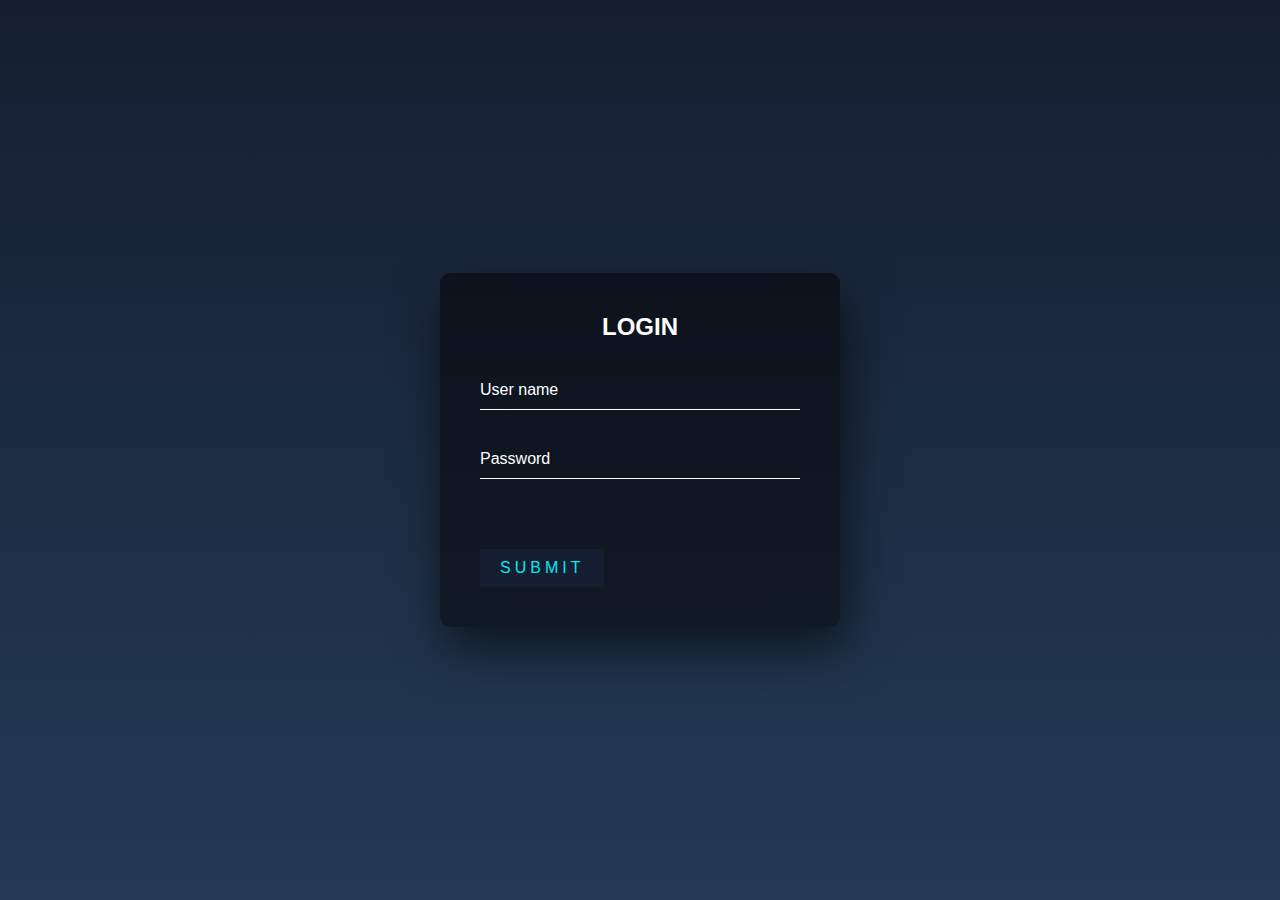
<file: index.html>
<!DOCTYPE html>
<html lang="en">
<head>
    <meta charset="UTF-8">
    <meta http-equiv="X-UA-Compatible" content="IE=edge">
    <meta name="viewport" content="width=device-width, initial-scale=1.0">
    <title>MW</title>
    <link rel="stylesheet" href="css/style.css">


</head>
<body>
    <div class="login-box">
        <h2>LOGIN</h2>
        <form>
            <div class="user-box">
                <input type="text" name ="" id="email" required>
                <label>User name</label>
            </div>
            <div class="user-box">
                <input type="password" name="" id="password" required>
                <label>Password</label>
            </div>
        <!--    
         <a href="home.html">
            <span></span>
            <span></span>
            <span></span>
            <span></span>
            submit
         </a>
        -->
        <button type="submit" value="Login" class="submit-btn" onclick="auth()">
            <span></span>
            <span></span>
            <span></span>
            <span></span>
            submit
        </button>
        </form>
    </div>

    <script>
        function auth(){
            var email = document.getElementById("email").value;
            var password = document.getElementById("password").value;
            if (email == "ad" && password == "123"){
                window.location="home.html";
                alert("success");
            }
            else{
                alert("Fail");
                return;
            }
        }
    </script>
</body>
</html>
</file>
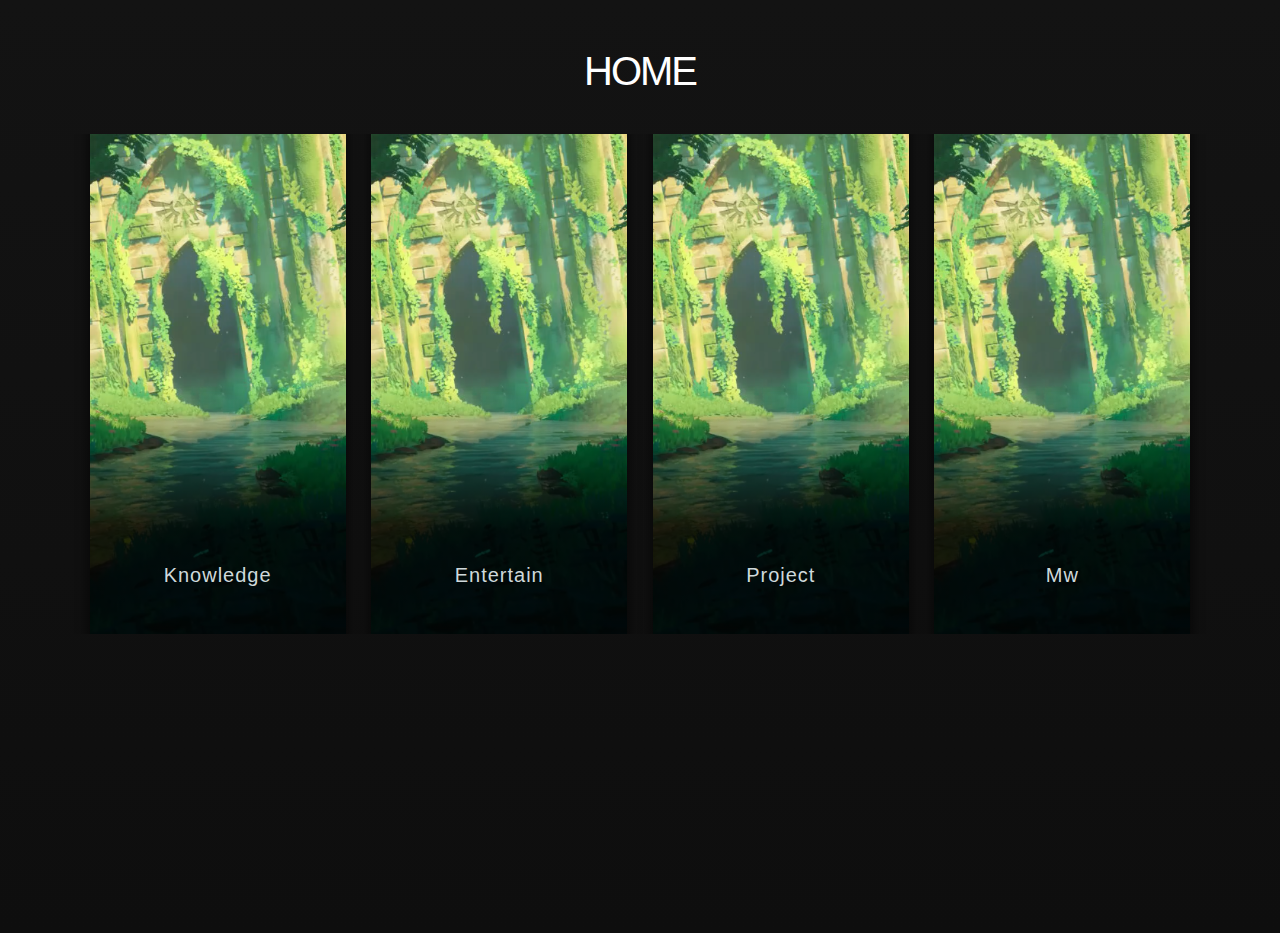
<file: home.html>
<!DOCTYPE html>
<html lang="en">
<head>
    <meta charset="UTF-8">
    <meta http-equiv="X-UA-Compatible" content="IE=edge">
    <meta name="viewport" content="width=device-width, initial-scale=1.0">
    <title>MW</title>
    <link rel="stylesheet" href="css/style1.css">
    <script src="https://unpkg.co/gsap@3/dist/gsap.min.js"></script>
</head>
<body>
  
    <h2>HOME</h2>
    <div class="group">
        <div class="box" >
            <a href="knowledge.html">
                <img class="item" src="images/long11.png">
                <div class="overlay"></div>     
                <div class="menu">
                    <label for="menu">
                        <a href="knowledge.html">knowledge</a>
                    </label>
                </div>
            </a>
        </div>

        <div class="box" >
            <a href="entertain.html">
                <img class="item" src="images/long11.png">
                <div class="overlay"></div>
                <div class="menu">
                    <label for="menu">entertain</label>
                </div>
            </a>
        </div>

        <div class="box" >
            <img class="item" src="images/long11.png">
            <div class="overlay"></div>
            <div class="menu">
                <label for="menu">project</label>
            </div>
        </div>

        <div class="box">
            <img class="item" src="images/long11.png">
            <div class="overlay"></div>
            <div class="menu">
                <label for="menu">
                 <a href="index.html">mw</a>
                </label>
            </div>
        </div>
    </div>
    
</body>
</html>
</file>
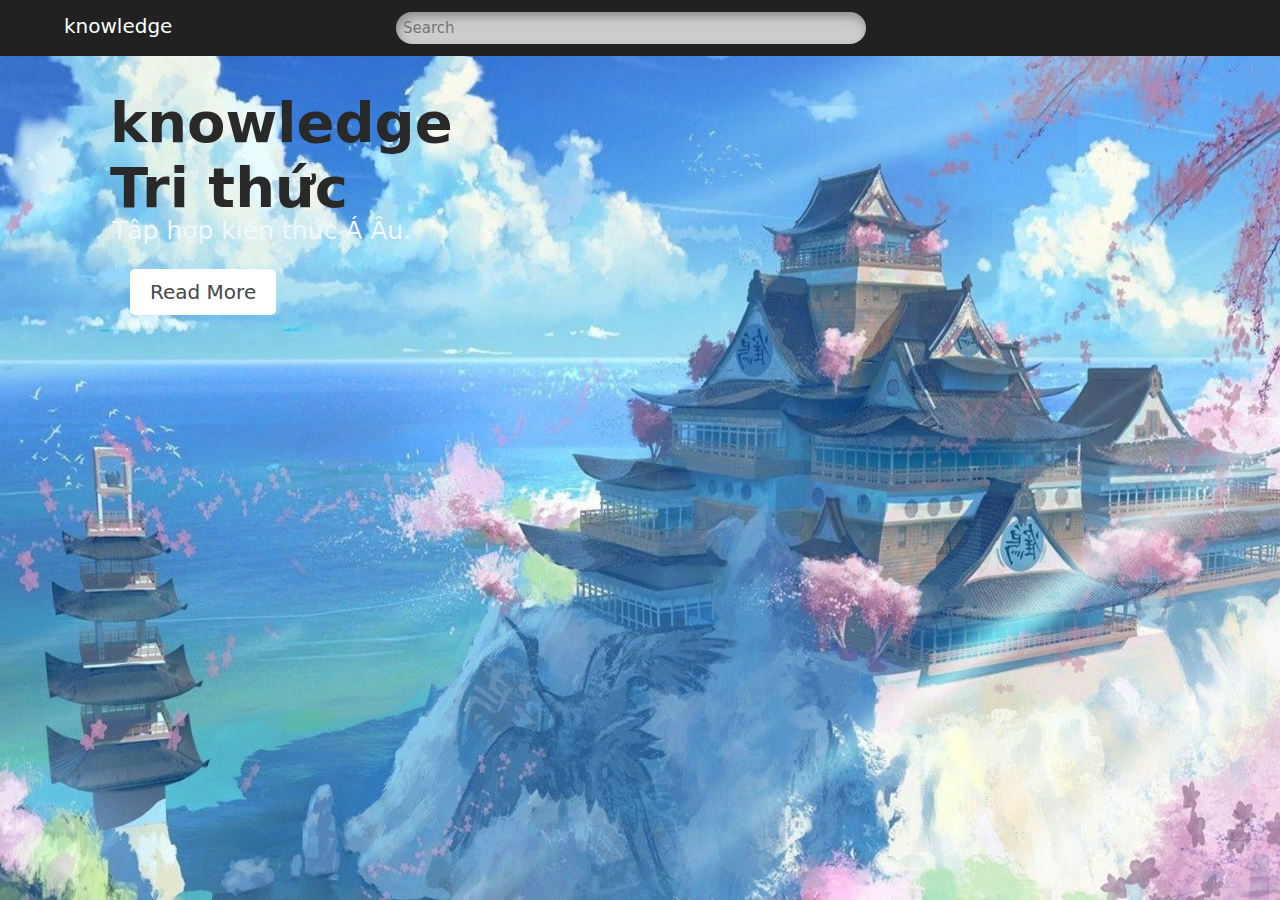
<file: knowledge.html>
<!DOCTYPE html>
<html lang="en">
<head>
  <meta charset="UTF-8">
  <meta http-equiv="X-UA-Compatible" content="IE=edge">
  <meta name="viewport" content="width=device-width, initial-scale=1.0">
  <title>knowlegde</title>
  <link rel="stylesheet" href="css/style2.css">
  <link rel="stylesheet" href="https://cdnjs.cloudflare.com/ajax/libs/font-awesome/6.4.0/css/all.min.css" integrity="sha512-iecdLmaskl7CVkqkXNQ/ZH/XLlvWZOJyj7Yy7tcenmpD1ypASozpmT/E0iPtmFIB46ZmdtAc9eNBvH0H/ZpiBw==" crossorigin="anonymous" referrerpolicy="no-referrer" />
  <link rel="stylesheet" href="https://cdnjs.cloudflare.com/ajax/libs/OwlCarousel2/2.3.4/assets/owl.carousel.min.css" integrity="sha512-tS3S5qG0BlhnQROyJXvNjeEM4UpMXHrQfTGmbQ1gKmelCxlSEBUaxhRBj/EFTzpbP4RVSrpEikbmdJobCvhE3g==" crossorigin="anonymous" referrerpolicy="no-referrer" />
  <link rel="stylesheet" href="https://cdnjs.cloudflare.com/ajax/libs/OwlCarousel2/2.3.4/assets/owl.theme.default.min.css" integrity="sha512-sMXtMNL1zRzolHYKEujM2AqCLUR9F2C4/05cdbxjjLSRvMQIciEPCQZo++nk7go3BtSuK9kfa/s+a4f4i5pLkw==" crossorigin="anonymous" referrerpolicy="no-referrer" />
  
</head>
<body>

  <div class="container">
    
    <div id="navbar">
      <a href="#" class="menu-bars" id="show-menu">
          <i class="fas fa-bars"></i>
      </a>
      <a href="#">knowledge</a>
      
      <input type="text" autocomplete="off" name="text" class="input" placeholder="Search" >
    
    </div>

    <nav id="nav-menu">
      <ul class="nav-menu-items">
          <div id="navbar-toggle">
              <a href="#" class="menu-bars" id="hide-menu">
                  <i class="fas fa-bars nav-icon"></i>
              </a>
              <a href="#">knowledge</a>
          </div>
          <hr>
          <div class="nav-section">
              <li class="nav-text"><a href="#"><i class="fa fa-house nav-icon"></i>Trang chủ</a></li>
              <li class="nav-text"><a href="#"><i class="fa fa-compass nav-icon"></i>Khám phá</a></li>
          </div>
          <hr>
          <div class="nav-section">
              <li class="nav-text"><a href="#"><i class="fa fa-sharp fa-solid fa-earth-asia nav-icon"></i>Phương đông</a></li>
              <li class="nav-text"><a href="#"><i class="fa fa-sharp fa-solid fa-earth-europe nav-icon"></i>Phương tây</a></li>        
          </div>
          <hr>
          <div class="nav-section">
              <li class="nav-text"><a href="#"><i class="fa fa-book-atlas nav-icon"></i>Thư viện</a></li>
              <li class="nav-text"><a href="#"><i class="fas fa-history nav-icon"></i>Đã xem</a></li>  
          </div>
          </ul>
  </nav>

  <script src="js/script.js"></script>
  <script src="https://cdnjs.cloudflare.com/ajax/libs/jquery/3.6.4/jquery.min.js" integrity="sha512-pumBsjNRGGqkPzKHndZMaAG+bir374sORyzM3uulLV14lN5LyykqNk8eEeUlUkB3U0M4FApyaHraT65ihJhDpQ==" crossorigin="anonymous" referrerpolicy="no-referrer"></script>
  <script src="https://cdnjs.cloudflare.com/ajax/libs/OwlCarousel2/2.3.4/owl.carousel.min.js" integrity="sha512-bPs7Ae6pVvhOSiIcyUClR7/q2OAsRiovw4vAkX+zJbw3ShAeeqezq50RIIcIURq7Oa20rW2n2q+fyXBNcU9lrw==" crossorigin="anonymous" referrerpolicy="no-referrer"></script>

    <section class="one">
      <div class="home-menu">
        <div class="home-section">
          <div class="home-content">
            <h1>knowledge<br>Tri thức</h1>
            <p>
              Tập hợp kiến thức Á Âu.
            </p>
            <div class="home-links">
              <div class="first">
                <a href="#">read more</a>
              </div>
            </div>
          </div>
        </div>
      </div>
    </section>

    <section class="two">
      <div class="orient-menu">
        <div class="orient-section">
          <div class="orient-content">
            <h1>Phương Đông<br>Huyền bí</h1>
            <div class="orient-links">
              <div class="first">
                <a href="#">read more</a>
              </div>
            </div>
          </div>
        </div>
      </div>
    </section>
      
    <section class="three">
      <div class="western-menu">
        <div class="western-section">
          <div class="western-content">
            <h1>Phương Tây<br>Hiện đại</h1>
            <div class="western-links">
              <div class="first">
                <a href="#">read more</a>
              </div>
            </div>
          </div>
        </div>
      </div>
    </section>
  </div>
  <!--  
      <div class="owl-carousel owl-theme">
            <div class="item">
                <div class="cardBox">
                    <div class="card">
                        <img class="imges" src="images/1.jpg" alt="">
                    
                    <div class="content">
                        <div class="h3">How's it goin Fam ?</div>
                        <p>This is Pradeep Saran, your tech mate!!! I love you all. Lets make this world a better place for all of us. Keep prospering...Keep learning!!!</p>
                    </div>
                    </div>
                </div>
            </div>

            <div class="item">
                <div class="cardBox">
                    <div class="card">
                        <img class="imges" src="images/2.png" alt="">
                    
                    <div class="content">
                        <div class="h3">How's it goin Fam ?</div>
                        <p>This is Pradeep Saran, your tech mate!!! I love you all. Lets make this world a better place for all of us. Keep prospering...Keep learning!!!</p>
                    </div>
                    </div>
                </div>
            </div>

            <div class="item">
                <div class="cardBox">
                    <div class="card">
                        <img class="imges" src="images/3.jpg" alt="">
                    
                    <div class="content">
                        <div class="h3">How's it goin Fam ?</div>
                        <p>This is Pradeep Saran, your tech mate!!! I love you all. Lets make this world a better place for all of us. Keep prospering...Keep learning!!!</p>
                    </div>
                    </div>
                </div>
            </div>

            <div class="item">
                <div class="cardBox">
                    <div class="card">
                        <img class="imges" src="images/4.png" alt="">
                    
                    <div class="content">
                        <div class="h3">How's it goin Fam ?</div>
                        <p>This is Pradeep Saran, your tech mate!!! I love you all. Lets make this world a better place for all of us. Keep prospering...Keep learning!!!</p>
                    </div>
                    </div>
                </div>
            </div>

            <div class="item">
                <div class="cardBox">
                    <div class="card">
                        <img class="imges" src="images/5.jpg" alt="">
                    
                    <div class="content">
                        <div class="h3">How's it goin Fam ?</div>
                        <p>This is Pradeep Saran, your tech mate!!! I love you all. Lets make this world a better place for all of us. Keep prospering...Keep learning!!!</p>
                    </div>
                    </div>
                </div>
            </div>
        </div>
    <div id="navbar">
      <a href="#" class="menu-bars" id="show-menu">
          <i class="fas fa-bars"></i>
      </a>
      <a href="#">knowledge</a>
      
      <input type="text" autocomplete="off" name="text" class="input" placeholder="Search" >
    
    </div>


  <nav id="nav-menu">
      <ul class="nav-menu-items">
          <div id="navbar-toggle">
              <a href="#" class="menu-bars" id="hide-menu">
                  <i class="fas fa-bars nav-icon"></i>
              </a>
              <a href="#">knowledge</a>
          </div>
          <hr>
          <div class="nav-section">
              <li class="nav-text"><a href="#"><i class="fa fa-house nav-icon"></i>Trang chủ</a></li>
              <li class="nav-text"><a href="#"><i class="fa fa-compass nav-icon"></i>Khám phá</a></li>
          </div>
          <hr>
          <div class="nav-section">
              <li class="nav-text"><a href="#"><i class="fa fa-sharp fa-solid fa-earth-asia nav-icon"></i>Phương đông</a></li>
              <li class="nav-text"><a href="#"><i class="fa fa-sharp fa-solid fa-earth-europe nav-icon"></i>Phương tây</a></li>        
          </div>
          <hr>
          <div class="nav-section">
              <li class="nav-text"><a href="#"><i class="fa fa-book-atlas nav-icon"></i>Thư viện</a></li>
              <li class="nav-text"><a href="#"><i class="fas fa-history nav-icon"></i>Đã xem</a></li>  
          </div>
          </ul>
  </nav>

  <script src="script.js"></script>

    
      <div class="home-menu">
        <div class="home-section">
          <div class="home-content">
            <h1>knowledge<br>Tri thức</h1>
            <p>
              Tập hợp kiến thức Á Âu.
            </p>
            <div class="home-links">
              <div class="first">
                <a href="#">read more</a>
              </div>
            </div>
          </div>
        </div>
      </div>

    <script src="https://cdnjs.cloudflare.com/ajax/libs/jquery/3.6.4/jquery.min.js" integrity="sha512-pumBsjNRGGqkPzKHndZMaAG+bir374sORyzM3uulLV14lN5LyykqNk8eEeUlUkB3U0M4FApyaHraT65ihJhDpQ==" crossorigin="anonymous" referrerpolicy="no-referrer"></script>
    <script src="https://cdnjs.cloudflare.com/ajax/libs/OwlCarousel2/2.3.4/owl.carousel.min.js" integrity="sha512-bPs7Ae6pVvhOSiIcyUClR7/q2OAsRiovw4vAkX+zJbw3ShAeeqezq50RIIcIURq7Oa20rW2n2q+fyXBNcU9lrw==" crossorigin="anonymous" referrerpolicy="no-referrer"></script>

    
    <section class="dexa">
      <div class="dx">
        <h2>Đề cử</h2>
      </div>

      <div class="sp">
        <div class="purpose">
          <div class="owl-carousel owl-theme">
            <div class="item">
              <a href="https://www.mythrillfiction.com/the-dark-rider" alt="Mythrill" target="_blank">
                <div class="card">
                  <div class="wrapper">
                    <img src="https://ggayane.github.io/css-experiments/cards/dark_rider-cover.jpg" class="cover-image" />
                  </div>
                  <img src="https://ggayane.github.io/css-experiments/cards/dark_rider-title.png" class="title" />
                  <img src="https://ggayane.github.io/css-experiments/cards/dark_rider-character.webp" class="character" />
                </div>
              </a>
            </div>
            <div class="item">
              <a href="https://www.mythrillfiction.com/force-mage" alt="Mythrill" target="_blank">
                <div class="card">
                  <div class="wrapper">
                    <img src="https://ggayane.github.io/css-experiments/cards/force_mage-cover.jpg" class="cover-image" />
                  </div>
                  <img src="https://ggayane.github.io/css-experiments/cards/force_mage-title.png" class="title" />
                  <img src="https://ggayane.github.io/css-experiments/cards/force_mage-character.webp" class="character" />
                </div>
              </a>
            </div>
          </div>
        </div>  
      </div>  

      <script>
        $('.owl-carousel').owlCarousel({
        loop:true,
        autoplay: true,
        autoplayTimeout: 4000,
        nav:false,
        dots: false,
        responsive:{
            0:{
                items:1
            },
            600:{
                items:3
            },
            1000:{
                items:5
            }
        }
      });
      </script>
    </section>
      
      <section class="orient-menu">
        <div class="orient-section">
          <div class="orient-content">
            <h1>Phương Đông<br>Huyền bí</h1>
            <div class="orient-links">
              <div class="first">
                <a href="#">read more</a>
              </div>
            </div>
          </div>
        </div>
      </section>
    
  
      <section class="western-menu">
        <div class="western-section">
          <div class="western-content">
            <h1>Phương Tây<br>Hiện đại</h1>
            <div class="western-links">
              <div class="first">
                <a href="#">read more</a>
              </div>
            </div>
          </div>
        </div>
      </section>
    -->
 <!-- 
  <div class="navbar">
    <a href="#" class="menu_bars" id="show_menu">
      <i class="fa fa-bars"></i>
    </a>
  </div>
    
  <div class="sidebar_menu">

    <div class="logo">
      <a href="#">knowlegde</a>
    </div>
    
    <a href="#" class="menu_bars" id="hide_menu">
      <i class="fa fa-bars"></i>
    </a>

    <div class="menu">
       <ul>
         <li><i class="fa fa-house"></i>
          <a href="#">trang chủ</a>
         </li>
         <li><i class="fa fa-sharp fa-solid fa-compass"></i>
          <a href="#">khám phá</a>
         </li>
         <hr />
         <li><i class="fa fa-sharp fa-solid fa-earth-asia"></i>
          <a href="#">phương đông</a>
         </li>
         <li><i class="fa fa-sharp fa-solid fa-earth-europe"></i>
          <a href="#">phương tây</a>
         </li>
         <hr />
         <li><i class="fa-sharp fa-solid fa-circle-question"></i>
          <a href="#">about</a>
         </li>
         <li><i class="fa fa-light fa-eye"></i>
          <a href="#">đã xem</a>
         </li>
        </ul>

      </div>
  </div>
    <script src="vlid.js"></script>
-->
  </body>
</html>
</file>
<file: css/style.css>
html{
    height: 100%;
}

body{
    margin: 0;
    padding: 0;
    font-family: sans-serif;
    background: linear-gradient(#141E30, #243b55);
}

.login-box {
    position: absolute;
    top: 50%;
    left: 50%;
    width: 400px;
    padding: 40px;
    transform: translate(-50%, -50%);
    background: rgba(0, 0, 0,.5);
    box-sizing: border-box;
    box-shadow: 5px 20px 50px rgba(0, 0, 0, 0.6);
    border-radius: 10px;
}

.login-box h2 {
    margin: 0 0 30px;
    padding: 0;
    color: #fff;
    text-align: center;
}

.login-box .user-box {
    position: relative;
}

.login-box .user-box input {
    width: 100%;
    padding: 10px 0;
    font-size: 16px;
    color: #fff;
    margin-bottom: 30px;
    border: none;
    border-bottom: 1px solid #fff;
    outline:none;
    background: transparent;
}

.login-box .user-box label {
    position: absolute;
    top: 0;
    left: 0;
    padding: 10px 0;
    font-size: 16px;
    color: #fff;
    pointer-events: none;
    transition: .5s;
}

.login-box .user-box input:focus ~ label,
.login-box .user-box input:valid ~ label {
    top: -20px;
    left: 0;
    color: #03E9f4;
    font-size: 12px;
}

.login-box form button {
    background-color: #141E30;
    position: relative;
    display: inline-block;
    padding: 10px 20px;
    color: #03E9f4;
    font-size: 16px;
    text-decoration: none;
    text-transform: uppercase;
    overflow: hidden;
    transition: .5s;
    margin-top: 40px;
    letter-spacing: 4px;
    border-bottom: none;
    border-right: none;
    border-left: none;
    border-top: none;
}

.login-box button:hover {
    background: #03E9f4;
    color: #fff;
    border-radius: 5px;
    box-shadow: 0 0 5px #03E9f4,
                0 0 25px #03E9f4,
                0 0 50px #03E9f4,
                0 0 100px #03E9f4,
}

.login-box button span {
    position: absolute;
    display: block;
}

.login-box button span:nth-child(1) {
    top: 0;
    left: -100%;
    width: 100%;
    height: 2px;
    background: linear-gradient(90deg, transparent, #03E9f4);
    animation: btn-anim1 1s linear infinite;
}

@keyframes btn-anim1 {
    0% {
        left: -100%;
    }
    50%, 100% {
        left: 100%;
    }
}

.login-box button span:nth-child(2) {
    top: -100%;
    right: 0;
    width: 2px;
    height: 100%;
    background: linear-gradient(180deg, transparent,#03E9f4);
    animation: btn-anim2 1s linear infinite;
    animation-delay: .25s;
}

@keyframes btn-anim2 {
    0% {
        top: -100%;
    }
    50%, 100% {
        top: 100%;
    }
}

.login-box button span:nth-child(3){
    bottom: 0;
    right: -100%;
    width: 100%;
    height: 2px;
    background: linear-gradient(270deg, transparent, #03E9f4);
    animation: btn-anim3 1s linear infinite;
    animation-delay: .5s;
}

@keyframes btn-anim3 {
    0% {
        right: -100%;
    }
    50%, 100% {
        right: 100%;
    }
}

.login-box button span:nth-child(4){
    bottom: -100%;
    left: 0;
    width: 2px;
    height: 100%;
    background: linear-gradient(360deg, transparent, #03E9f4);
    animation: btn-anim4 1s linear infinite;
    animation-delay: .75s;
}

@keyframes btn-anim4 {
    0% {
        bottom: -100%;
    }
    50%, 100% {
        bottom: 100%;
    }
}
</file>
<file: css/style1.css>
body {
  height: 100vh;
  margin: 0;
  overflow: hidden;
  background: linear-gradient(0deg, #0e0e0e, #131313);
  font-family: sans-serif;
}

h2 {
  color: #fff;
  text-align: center;
  font-size: 40px;
  font-weight: normal;
  letter-spacing: -2px;
  word-spacing: -20px;
  line-height: 0.9;
  padding-top: 20px;
  margin-bottom: 5vh;
}

.group {
  display: flex;
  align-items: center;
  justify-content: center;
  user-select: none;
  text-align: center;
  white-space: nowrap;
  overflow: hidden;   
  height: 500px;
}


.item{
  width: 20vw;
  height: 65vh;
  background-position: center;
  position: relative;
  border-radius: 3vw;
  object-fit: cover;
}

.box {
  width: 20vw;
  height: 65vh;
  position: relative;
  background-position: center;
  background-size: 116vh;
  margin: 1vw;
  border-radius: 3vw;
  display: inline-block;
  cursor: pointer;
  box-shadow: 0 6px 11px 3px rgba(0, 0, 0, 0.5);
  object-fit: cover;
}

.overlay {
  border-radius: 3vw;
  position: absolute;
  height: 65vh;
  width: 100%;
  opacity: 0;
}

.menu {
  position: absolute;
  left: 50%;
  bottom: 0px;
  width: 100%;
  padding-top: 20vh;
  padding-bottom: 10vh;
  border-radius: 0 0 3vw 3vw;
  transform: translateX( -50%);
  background: linear-gradient(to top, rgba(0, 0, 0, 0.8) 50%, rgba(0, 0, 0, 0));
  opacity: 1;
}

.group a {
  display: block;
  color: #cfd9db;
  font-size: 20px;
  letter-spacing: 1px;
  word-spacing: -5px;
  text-decoration: none;
  text-transform: capitalize;
  overflow-x: hidden;
  transition: .5s;

  text-shadow: 0 0 10px 2px rgba(0, 0, 0, 0.5);
}

.menu label {
  color: #cfd9db;
  display: block;
  font-size: 20px;
  letter-spacing: 1px;
  word-spacing: -5px;
  text-transform: capitalize;
  overflow-x: hidden;
  text-shadow: 0 0 10px 2px rgba(0, 0, 0, 0.5);
}


.box:hover {
  transform: scale(1.06);
  z-index: 1;
}
</file>
<file: css/style2.css>
@import url('https://fonts.googleapis.com/css2?family=Oswald&display=swap');

/*
html{
    background: #292929;
}
*/

section {
    height: 100vh;
    display: flex;
    scroll-snap-align: start;
    gap: 100px;
}

*{
    box-sizing: border-box;
    margin: 0;
    padding: 0;
    font-family: ui-sans-serif,system-ui,-apple-system,BlinkMacSystemFont,Segoe UI,Roboto,Helvetica Neue,Arial,Noto Sans,sans-serif,Apple Color Emoji,Segoe UI Emoji,Segoe UI Symbol,Noto Color Emoji;
}

.container{
    scroll-snap-type: y mandatory;
    overflow-y: scroll;
    height: 100vh;
    width: 100%;
}

.one {
    position: relative;
    background-image: url(/images/1.jpg);
    background-position: center;
    background-size: cover;
    cursor: pointer;
}

.two {
    position: relative;
    background-image: url(/images/2.png);
    background-position: center;
    background-size: cover;
    cursor: pointer;
}

.three {
    position: relative;
    background-image: url(/images/4.png);
    background-position: center;
    background-size: cover;
    cursor: pointer;
}

#navbar {
    background: #212121;
    position: sticky;
    height: 56px;
    display: flex;
    width: 100%;
    align-items: center;
    top: 0;
    z-index: 1000;
}

#navbar a {
    margin-bottom: 5px;
    width: 2.5%;
    color: #fff;
    font-size: 20px;
    font-weight: 500;
    left: 70px;
    line-height: 60px;
    text-decoration: none;
}

.input {
    position: relative;
    border: none;
    outline: none;
    border-radius: 10rem;
    padding: 7px;
    width: 470px;
    display: flex;
    background-color: #ccc;
    box-shadow: inset 2px 5px 10px rgba(0,0,0,0.3);
    transition: 300ms ease-in-out;
    left: 300px;
    font-size: 15px;
}
  
.input:focus {
    background-color: rgb(255, 255, 255);
    transform: scale(1.05);
    box-shadow: 13px 13px 100px #969696,
               -13px -13px 100px #4d4d4d;
}

.menu-bars {
    margin-left: 2rem;
    margin-bottom: 10px;
    font-size: 2rem;
    color: #fff;
}

hr {
    background-color: #464646;
    height: 1px;
    border: none;
}

#nav-menu {
    z-index: 1001;
    background-color: #212121;
    width: 200px;
    height: 100vh;
    display: flex;
    justify-content: center;
    position: fixed;
    top: 0;
    left: -100%;
    transition: 850ms;
}

#nav-menu.active {
    left: 0;
    transition: 350ms;
}

.nav-text {
    position: relative;
    justify-content: start;
    list-style: none;
    width: 180px;
    padding: 10px;
    margin: 2px 0;
    left: 8px;
}

.nav-text a {
    text-decoration: none;
    color: #f5f5f5;
    font-size: 400;
    margin-left: 1rem;
}

.nav-text:hover {
    border-radius: 6px;
    padding-left: 5%;
    background: #2e2e2e;
}

.nav-menu-items {
    width: 100%;
}

.nav-icon {
    padding-right: 1rem;
    color: #909090;
}

#navbar-toggle {
    box-shadow: 0 0 6px rgba(255, 255, 255, 0.5);
    background-color: #212121;
    width: 100%;
    height: 56px;
    display: flex;
    justify-content: start;
    align-items: center;   
}

#navbar-toggle a {
    margin-bottom: 5px;
    color: #fff;
    font-size: 20px;
    font-weight: 500;
    left: 70px;
    line-height: 60px;
    text-decoration: none;
}

#navbar-toggle a {
    text-decoration: none;
}

.fa-bars {
    color: #fff;
    font-size: 1.2rem;
}

.nav-section {
    display: flex;
    flex-direction: column;
    justify-content: center;
    margin-bottom: 10px;
    margin-top: 10px;
}

.home-content {
    position: absolute;
    left: 50px;
    color: #fff;
    transition: .5s ease-in-out;
}

.home-content h1 {
    position: relative;
    top: 90px;
    color: #292929;
    font-size: 3.5rem;
    left: 60px;
}

.home-content p{
    position: relative;
    font-size: 25px;
    color: aliceblue;
    top: 86px;
    left: 62px;
}

.home-content .home-links {
    display: flex;
    margin-top: 100px;
    font-size: 20px;
}

.home-links a {
    text-decoration: none;
    text-transform: capitalize;;
    color: #464646;
    background: #fff;
    border-radius: 5px;
    padding: 11px 20px;
    position: relative;
    top: 10px;
    display: flex;
    left: 80px;
}

.home-links a:hover {
    box-shadow: 0 7px 15px 3px rgba(0, 0, 0, 0.5);
    transform: scale(1.02);
    z-index: 1;
}

.orient-menu {
    display: flex;
    align-items: center;
    justify-content: center;
    white-space: nowrap;
    overflow: hidden;   
    height: 400px;
}

.orient-content {
    position: absolute;
    left: 50px;
    color: #fff;
}

.orient-content h1 {
    position: relative;
    color: #292929;
    font-size: 3.5rem;
    left: 140px;
}

.orient-content .orient-links {
    display: flex;
    font-size: 20px;
}

.orient-links a {
    text-decoration: none;
    text-transform: capitalize;;
    color: #464646;
    background: #fff;
    border-radius: 5px;
    padding: 11px 20px;
    position: relative;
    display: flex;
    top: 30px;
    left: 150px;
}

.orient-links a:hover {
    box-shadow: 0 7px 15px 3px rgba(0, 0, 0, 0.5);
    transform: scale(1.02);
    z-index: 1;
}

.western-menu {
    display: flex;
    align-items: center;
    justify-content: center;
    white-space: nowrap;
    overflow: hidden;   
    height:300px;
}

.western-content {
    position: absolute;
    left: 50px;
    color: #fff;
    transition: .5s ease-in-out;
}

.western-content h1 {
    position: relative;
    top: 100px;
    color: #292929;
    font-size: 3.5rem;
    left: 750px;
}

.western-content .western-links {
    display: flex;
    margin-top: 100px;
    font-size: 20px;
}

.western-links a {
    text-decoration: none;
    text-transform: capitalize;;
    color: #464646;
    background: #fff;
    border-radius: 5px;
    padding: 11px 20px;
    position: relative;
    top: 40px;
    display: flex;
    left: 770px;
}

.western-links a:hover {
    box-shadow: 0 7px 15px 3px rgba(0, 0, 0, 0.5);
    transform: scale(1.02);
    z-index: 1;
}
</file>
